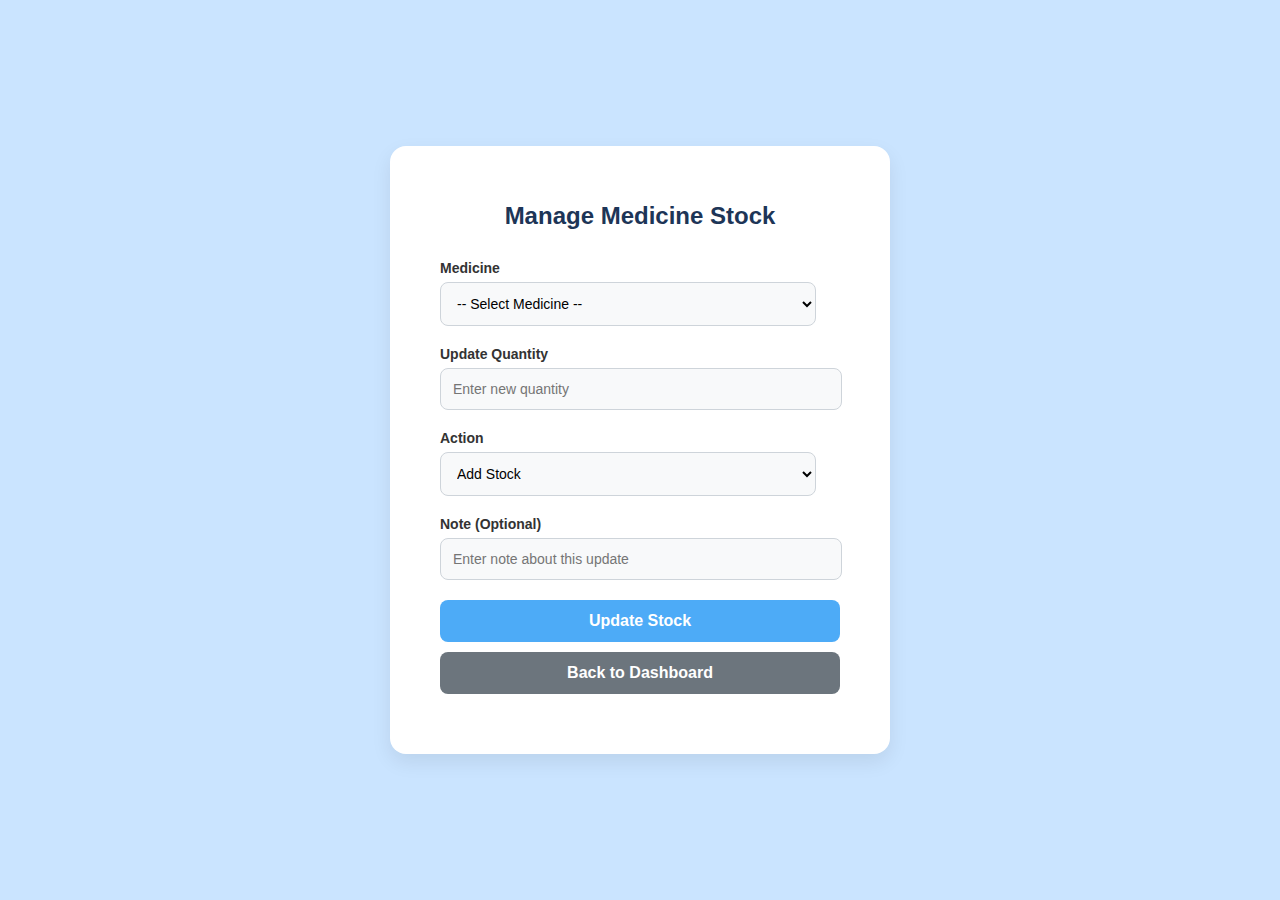
<file: manage.htm>
<!DOCTYPE html>
<html lang="en">
  <head>
    <meta charset="UTF-8" />
    <title>Medicine Stock Management</title>
    <style>
      body {
        font-family: 'Segoe UI', Tahoma, Geneva, Verdana, sans-serif;
        background-color: #cae4ff;
        display: flex;
        justify-content: center;
        align-items: center;
        min-height: 100vh;
        margin: 0;
      }
      .container {
        background-color: #ffffff;
        padding: 40px 50px;
        border-radius: 16px;
        box-shadow: 0 8px 20px rgba(0, 0, 0, 0.08);
        width: 400px;
      }
      h1 {
        text-align: center;
        color: #1d3557;
        margin-bottom: 30px;
        font-size: 24px;
      }
      .section {
        margin-bottom: 20px;
      }
      label {
        display: block;
        margin-bottom: 6px;
        font-weight: 600;
        color: #333;
        font-size: 14px;
      }
      input,
      select {
        width: 94%;
        padding: 12px;
        border: 1px solid #ced4da;
        border-radius: 8px;
        font-size: 14px;
        background-color: #f8f9fa;
        transition: border-color 0.3s, box-shadow 0.3s;
      }
      input:focus,
      select:focus {
        border-color: #4dabf7;
        box-shadow: 0 0 0 3px rgba(77, 171, 247, 0.25);
        outline: none;
      }
      button {
        width: 100%;
        padding: 12px;
        background-color: #4dabf7;
        color: #fff;
        border: none;
        border-radius: 8px;
        font-size: 16px;
        font-weight: 600;
        cursor: pointer;
        transition: background-color 0.3s;
      }
      button:hover {
        background-color: #339af0;
      }
      #output {
        margin-top: 20px;
        color: #38b000;
        text-align: center;
        font-weight: 600;
        font-size: 14px;
      }
    </style>
  </head>
  <body>
    <div class="container">
      <h1>Manage Medicine Stock</h1>

      <div class="section">
        <label for="medicineSelect">Medicine</label>
        <select id="medicineSelect">
          <option value="">-- Select Medicine --</option>
        </select>
      </div>

      <div class="section">
        <label for="quantityInput">Update Quantity</label>
        <input type="number" id="quantityInput" min="0" placeholder="Enter new quantity" />
      </div>

      <div class="section">
        <label for="actionSelect">Action</label>
        <select id="actionSelect">
          <option value="add">Add Stock</option>
          <option value="remove">Remove Stock</option>
          <option value="set">Set Stock Level</option>
        </select>
      </div>

      <div class="section">
        <label for="noteInput">Note (Optional)</label>
        <input type="text" id="noteInput" placeholder="Enter note about this update" />
      </div>

      <button onclick="updateStock()">Update Stock</button>
      <button onclick="window.location.href='index.htm'" style="background-color: #6c757d; margin-top: 10px;">Back to Dashboard</button>

      <div id="output"></div>
    </div>

    <script>
      // Load medicine data when page loads
      window.onload = function() {
        loadMedicineData();
      };

      function loadMedicineData() {
        const medicineStock = JSON.parse(localStorage.getItem('medicineStock')) || [];
        const select = document.getElementById('medicineSelect');
        
        // Clear existing options
        select.innerHTML = '<option value="">-- Select Medicine --</option>';
        
        // Add medicines to dropdown
        medicineStock.forEach(med => {
          const option = document.createElement('option');
          option.value = med.name;
          option.textContent = `${med.name} (Current Stock: ${med.quantity})`;
          select.appendChild(option);
        });

        // If there's a selected medicine from the main page, select it
        const selectedMedicine = localStorage.getItem('selectedMedicine');
        if (selectedMedicine) {
          const medicine = JSON.parse(selectedMedicine);
          select.value = medicine.name;
          document.getElementById('quantityInput').value = medicine.quantity;
          // Clear the selection from storage
          localStorage.removeItem('selectedMedicine');
        }
      }

      function updateStock() {
        const medicineName = document.getElementById('medicineSelect').value;
        const quantity = parseInt(document.getElementById('quantityInput').value);
        const action = document.getElementById('actionSelect').value;
        const note = document.getElementById('noteInput').value;

        if (!medicineName || isNaN(quantity) || quantity < 0) {
          alert('Please select a medicine and enter a valid quantity.');
          return;
        }

        // Get current stock
        let medicineStock = JSON.parse(localStorage.getItem('medicineStock')) || [];
        const medicineIndex = medicineStock.findIndex(med => med.name === medicineName);
        
        if (medicineIndex === -1) {
          alert('Medicine not found in stock!');
          return;
        }

        // Update quantity based on action
        const currentQuantity = medicineStock[medicineIndex].quantity;
        let newQuantity;

        switch(action) {
          case 'add':
            newQuantity = currentQuantity + quantity;
            break;
          case 'remove':
            newQuantity = Math.max(0, currentQuantity - quantity);
            break;
          case 'set':
            newQuantity = quantity;
            break;
        }

        // Update status based on quantity
        let status;
        if (newQuantity === 0) {
          status = 'Out of Stock';
        } else if (newQuantity <= 20) {
          status = 'Low Stock';
        } else {
          status = 'In Stock';
        }

        // Update medicine stock
        medicineStock[medicineIndex] = {
          ...medicineStock[medicineIndex],
          quantity: newQuantity,
          status: status,
          lastUpdated: new Date().toISOString(),
          lastNote: note || 'Stock updated'
        };

        // Save to localStorage
        localStorage.setItem('medicineStock', JSON.stringify(medicineStock));
        localStorage.setItem('lastUpdated', new Date().toISOString());

        // Show success message
        document.getElementById('output').innerHTML = `
          <div style="margin-top: 20px; padding: 10px; background-color: #d1fae5; color: #065f46; border-radius: 4px;">
            ✅ Stock updated successfully!<br>
            ${medicineName}: ${currentQuantity} → ${newQuantity} units
          </div>
        `;

        // Reload medicine data to update the dropdown
        loadMedicineData();
      }
    </script>
  </body>
</html>
</file>
